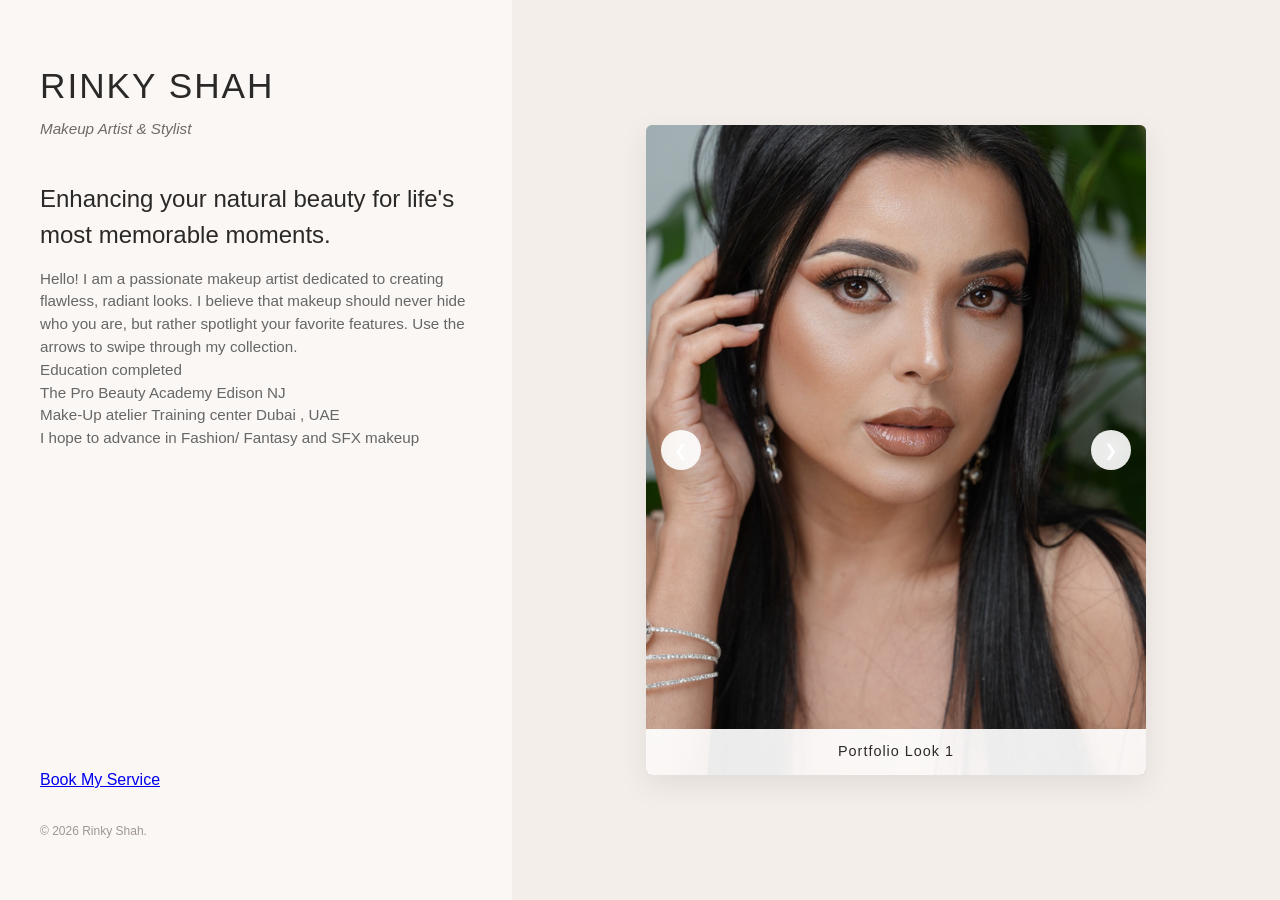
<file: index.html>
<!DOCTYPE html>
<html lang="en">
<head>
    <meta charset="UTF-8">
    <meta name="viewport" content="width=device-width, initial-scale=1.0">
    <title>Rinky Shah | Makeup Artist Portfolio</title>
    <link rel="stylesheet" href="style.css">
</head>
<body>

    <div class="container">
        
        <div class="left-panel">
            <div>
                <header>
                    <h1>Rinky Shah</h1>
                    <p>Makeup Artist & Stylist</p>
                </header>

                <div class="hero">
                    <h2>Enhancing your natural beauty for life's most memorable moments.</h2>
                    <p>Hello! I am a passionate makeup artist dedicated to creating flawless, radiant looks. I believe that makeup should never hide who you are, but rather spotlight your favorite features. Use the arrows to swipe through my collection.</p>
                    <p>Education completed <br >
                    The Pro Beauty Academy Edison NJ<br>
                    Make-Up atelier Training center Dubai , UAE</p>
                    <p>I hope to advance in Fashion/ Fantasy and SFX makeup  </p>
                </div>
            </div>

            <div>
                <a href="contact.html" class="booking-btn-link">Book My Service</a>
                <footer>
                    <p>&copy; 2026 Rinky Shah.</p>
                </footer>
            </div>
        </div>

        <div class="right-panel">
            <div class="carousel-container">
                <button class="carousel-btn prev-btn" onclick="moveSlide(-1)">&#10094;</button>
                <button class="carousel-btn next-btn" onclick="moveSlide(1)">&#10095;</button>

                <div class="carousel-slides" id="carouselSlides"></div>
            </div>
        </div>

    </div>

    <script>
        const myPhotos = [
            { filename: 'IMG_1057.jpeg', caption: 'Portfolio Look 1' },
            { filename: 'IMG_1422.jpeg', caption: 'Portfolio Look 2' },
            { filename: 'IMG_1426.jpeg', caption: 'Portfolio Look 3' },
            { filename: 'IMG_1663.jpeg', caption: 'Portfolio Look 4' },
            { filename: 'IMG_1718.jpeg', caption: 'Portfolio Look 5' },
            { filename: 'IMG_1736.jpeg', caption: 'Portfolio Look 6' },
            { filename: 'IMG_2943.jpeg', caption: 'Portfolio Look 7' },
            { filename: 'IMG_3035.jpeg', caption: 'Portfolio Look 8' },
            { filename: 'IMG_3503.jpg',  caption: 'Portfolio Look 9' }, 
            { filename: 'IMG_3953.jpeg', caption: 'Portfolio Look 10' },
            { filename: 'IMG_3996.jpg',  caption: 'Portfolio Look 11' }, 
            { filename: 'IMG_4477.jpeg', caption: 'Portfolio Look 12' },
            { filename: 'IMG_4481.jpeg', caption: 'Portfolio Look 13' },
            { filename: 'IMG_4486.jpeg', caption: 'Portfolio Look 14' },
            { filename: 'IMG_4866.jpeg', caption: 'Portfolio Look 15' },
            { filename: 'IMG_4868.jpeg', caption: 'Portfolio Look 16' },
            { filename: 'Untitled design.jpeg', caption: 'Portfolio Look 17' }
        ];

        const slidesContainer = document.getElementById('carouselSlides');
        
        myPhotos.forEach(photo => {
            const slide = document.createElement('div');
            slide.className = 'carousel-slide';
            slide.innerHTML = `
                <img src="images/${photo.filename}" alt="${photo.caption}">
                <div class="carousel-caption">${photo.caption}</div>
            `;
            slidesContainer.appendChild(slide);
        });

        let currentSlide = 0;
        const totalSlides = myPhotos.length;

        function moveSlide(direction) {
            currentSlide += direction;
            if (currentSlide >= totalSlides) currentSlide = 0;
            if (currentSlide < 0) currentSlide = totalSlides - 1;
            slidesContainer.style.transform = `translateX(-${currentSlide * 100}%)`;
        }
    </script>

</body>
</html>
</file>
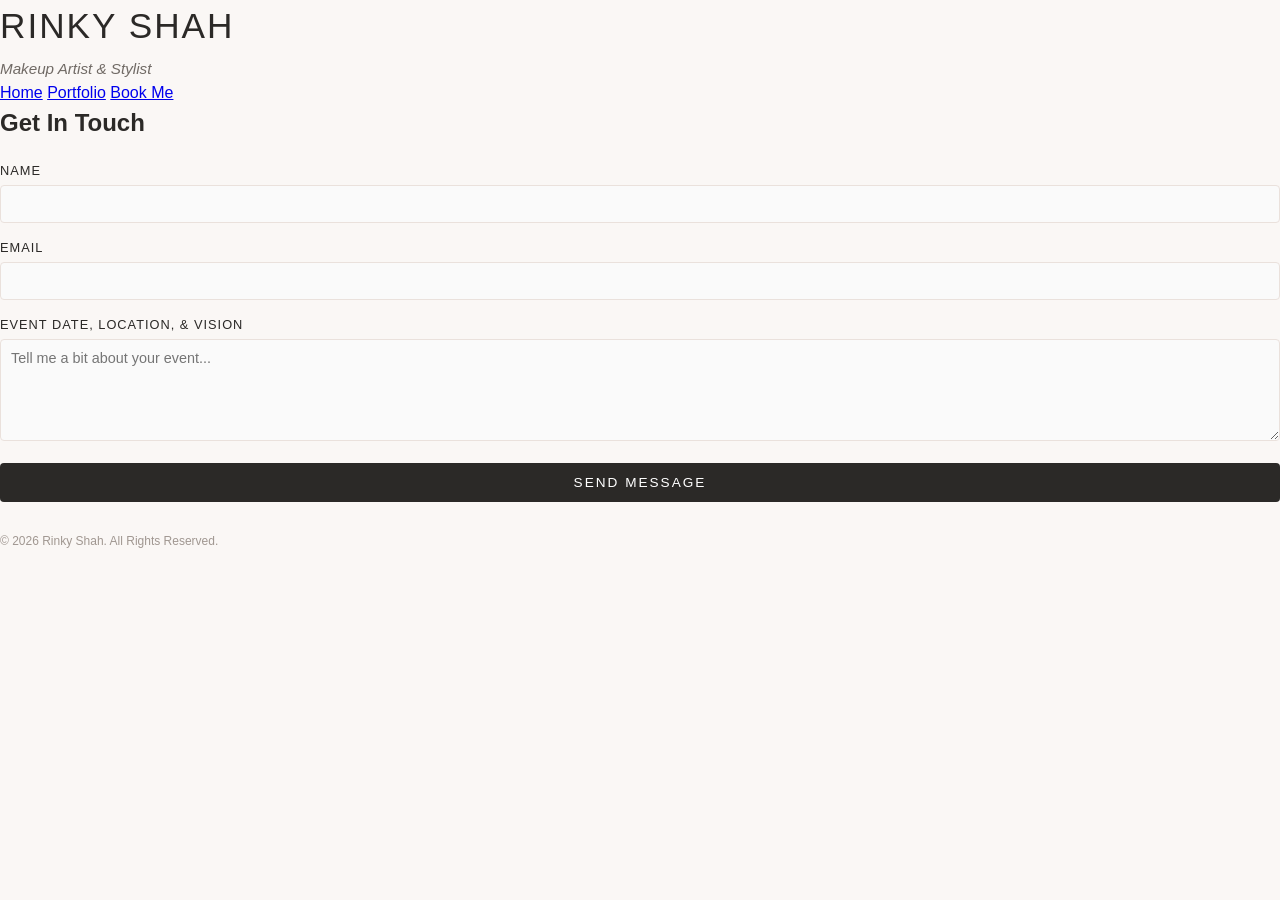
<file: contact.html>
<!DOCTYPE html>
<html lang="en">
<head>
    <meta charset="UTF-8">
    <meta name="viewport" content="width=device-width, initial-scale=1.0">
    <title>Book Me | [Your Name]</title>
    <link rel="stylesheet" href="style.css">
</head>
<body>

    <header>
        <h1>Rinky Shah</h1>
        <p>Makeup Artist & Stylist</p>
        <nav>
            <a href="index.html">Home</a>
            <a href="portfolio.html">Portfolio</a>
            <a href="contact.html">Book Me</a>
        </nav>
    </header>

    <main>
        <section id="contact">
            <h2 class="section-title">Get In Touch</h2>
            <form class="contact-form" action="https://formspree.io/f/YOUR_FORMSPREE_ID" method="POST">
                <div class="form-group">
                    <label for="name">Name</label>
                    <input type="text" id="name" name="name" required>
                </div>
                <div class="form-group">
                    <label for="email">Email</label>
                    <input type="email" id="email" name="email" required>
                </div>
                <div class="form-group">
                    <label for="message">Event Date, Location, & Vision</label>
                    <textarea id="message" name="message" rows="5" required placeholder="Tell me a bit about your event..."></textarea>
                </div>
                <button type="submit">Send Message</button>
            </form>
        </section>
    </main>

    <footer>
        <p>&copy; 2026 Rinky Shah. All Rights Reserved.</p>
    </footer>

</body>
</html>
</file>
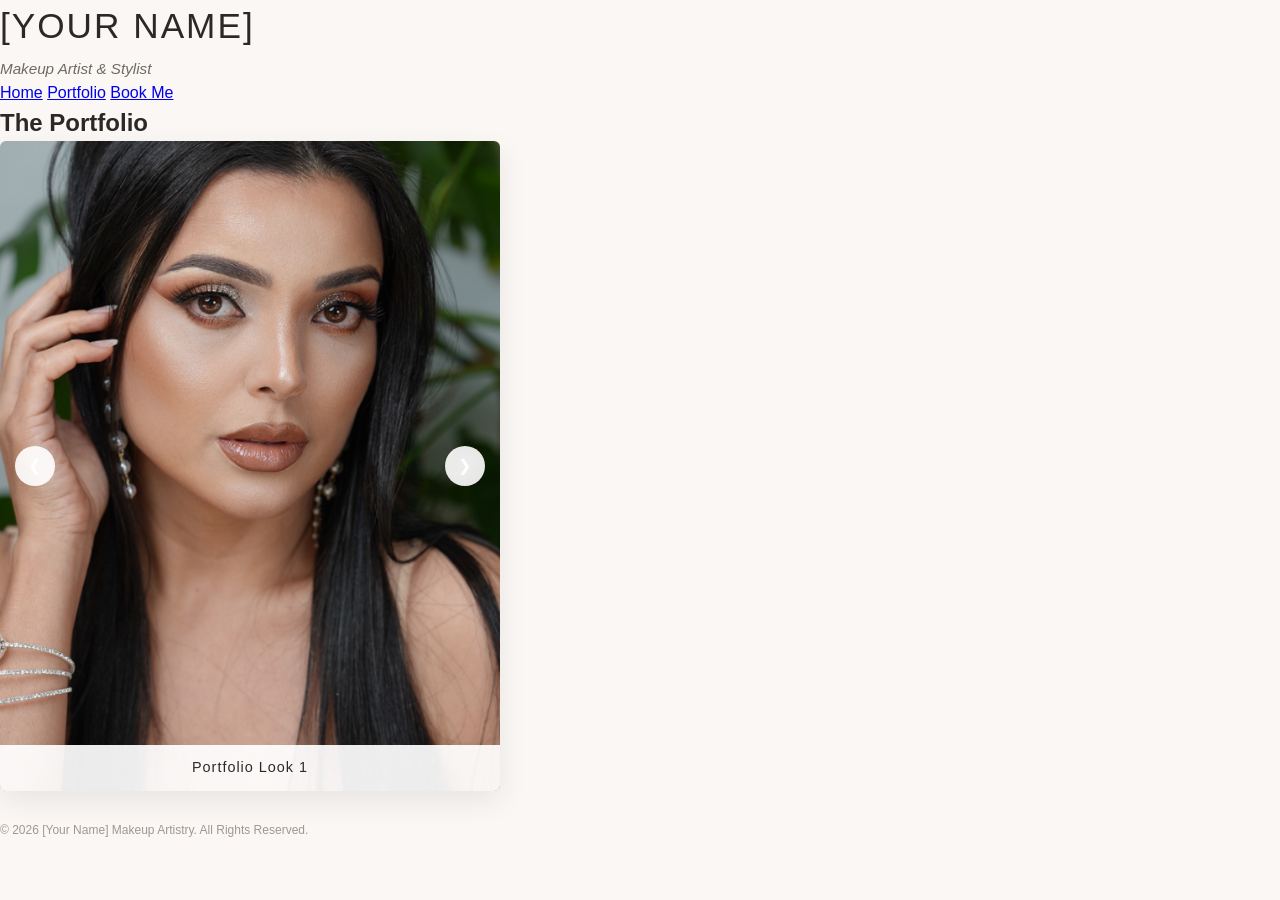
<file: portfolio.html>
<!DOCTYPE html>
<html lang="en">
<head>
    <meta charset="UTF-8">
    <meta name="viewport" content="width=device-width, initial-scale=1.0">
    <title>Portfolio | Makeup Artistry</title>
    <link rel="stylesheet" href="style.css">
</head>
<body>

    <header>
        <h1>[Your Name]</h1>
        <p>Makeup Artist & Stylist</p>
        <nav>
            <a href="index.html">Home</a>
            <a href="portfolio.html">Portfolio</a>
            <a href="contact.html">Book Me</a>
        </nav>
    </header>

    <main>
        <section id="portfolio-carousel">
            <h2 class="section-title">The Portfolio</h2>
            
            <div class="carousel-container">
                <button class="carousel-btn prev-btn" onclick="moveSlide(-1)">&#10094;</button>
                <button class="carousel-btn next-btn" onclick="moveSlide(1)">&#10095;</button>

                <div class="carousel-slides" id="carouselSlides"></div>
            </div>
        </section>
    </main>

    <footer>
        <p>&copy; 2026 [Your Name] Makeup Artistry. All Rights Reserved.</p>
    </footer>

    <script>
        // Your exact files from the screenshot 
        // You can change the 'caption' text below to label each specific look!
        const myPhotos = [
            { filename: 'IMG_1057.jpeg', caption: 'Portfolio Look 1' },
            { filename: 'IMG_1422.jpeg', caption: 'Portfolio Look 2' },
            { filename: 'IMG_1426.jpeg', caption: 'Portfolio Look 3' },
            { filename: 'IMG_1663.jpeg', caption: 'Portfolio Look 4' },
            { filename: 'IMG_1718.jpeg', caption: 'Portfolio Look 5' },
            { filename: 'IMG_1736.jpeg', caption: 'Portfolio Look 6' },
            { filename: 'IMG_2943.jpeg', caption: 'Portfolio Look 7' },
            { filename: 'IMG_3035.jpeg', caption: 'Portfolio Look 8' },
            { filename: 'IMG_3503.jpg',  caption: 'Portfolio Look 9' }, // Converted
            { filename: 'IMG_3953.jpeg', caption: 'Portfolio Look 10' },
            { filename: 'IMG_3996.jpg',  caption: 'Portfolio Look 11' }, // Converted
            { filename: 'IMG_4477.jpeg', caption: 'Portfolio Look 12' },
            { filename: 'IMG_4481.jpeg', caption: 'Portfolio Look 13' },
            { filename: 'IMG_4486.jpeg', caption: 'Portfolio Look 14' },
            { filename: 'IMG_4866.jpeg', caption: 'Portfolio Look 15' },
            { filename: 'IMG_4868.jpeg', caption: 'Portfolio Look 16' },
            { filename: 'Untitled design.jpeg', caption: 'Portfolio Look 17' }
        ];

        // This code dynamically injects the images into your slider layout
        const slidesContainer = document.getElementById('carouselSlides');
        
        myPhotos.forEach(photo => {
            const slide = document.createElement('div');
            slide.className = 'carousel-slide';
            slide.innerHTML = `
                <img src="images/${photo.filename}" alt="${photo.caption}">
                <div class="carousel-caption">${photo.caption}</div>
            `;
            slidesContainer.appendChild(slide);
        });

        // Carousel Sliding Mechanism
        let currentSlide = 0;
        const totalSlides = myPhotos.length;

        function moveSlide(direction) {
            currentSlide += direction;

            if (currentSlide >= totalSlides) {
                currentSlide = 0;
            } else if (currentSlide < 0) {
                currentSlide = totalSlides - 1;
            }

            slidesContainer.style.transform = `translateX(-${currentSlide * 100}%)`;
        }
    </script>

</body>
</html>
</file>
<file: style.css>
:root {
    --bg-color: #faf7f5;
    --text-color: #2b2927;
    --accent-color: #d4b2a7;
    --card-bg: #ffffff;
}

* {
    margin: 0;
    padding: 0;
    box-sizing: border-box;
    font-family: 'Playfair Display', 'Didot', 'Helvetica Neue', sans-serif;
}

body {
    background-color: var(--bg-color);
    color: var(--text-color);
    line-height: 1.5;
}

/* --- THE SPLIT SCREEN LAYOUT --- */
.container {
    display: flex;
    min-height: 100vh;
    width: 100%;
}

/* Left Column: Fixed Information Panel */
.left-panel {
    width: 40%;
    padding: 40px;
    display: flex;
    flex-direction: column;
    justify-content: space-between; /* Pushes content cleanly down the panel */
    background-color: var(--bg-color);
    position: fixed; /* Keeps info static while user interacts with photos */
    left: 0;
    top: 0;
    bottom: 0;
    overflow-y: auto; /* Adds an individual scroll if your bio/form is long */
}

/* Right Column: Portfolio Display Area */
.right-panel {
    width: 60%;
    margin-left: 40%; /* Pushes this panel over so it doesn't hide behind the left panel */
    padding: 40px;
    display: flex;
    align-items: center;
    justify-content: center;
    background-color: #f3eee9; /* Subtle contrast background for photos */
}

/* --- Left Panel Typography & Headers --- */
header h1 {
    font-size: 2.2rem;
    letter-spacing: 2px;
    text-transform: uppercase;
    font-weight: 300;
    margin-bottom: 5px;
}

header p {
    font-style: italic;
    color: #706a65;
    font-size: 0.95rem;
}

.hero {
    margin: 40px 0;
}

.hero h2 {
    font-size: 1.5rem;
    font-weight: 300;
    margin-bottom: 15px;
}

.hero p {
    color: #666;
    font-size: 0.95rem;
}

/* --- Carousel Sizing (Right Side) --- */
.carousel-container {
    position: relative;
    width: 100%;
    max-width: 500px; /* Perfectly bounds your vertical photo frame */
    overflow: hidden;
    border-radius: 6px;
    box-shadow: 0 10px 30px rgba(0,0,0,0.08);
}

.carousel-slides {
    display: flex;
    transition: transform 0.4s ease-in-out;
}

.carousel-slide {
    min-width: 100%;
    position: relative;
}

.carousel-slide img {
    width: 100%;
    height: 650px; /* Tall, beautiful portrait cropping */
    object-fit: cover;
    display: block;
}

.carousel-caption {
    position: absolute;
    bottom: 0;
    left: 0;
    right: 0;
    background: rgba(255, 255, 255, 0.92);
    padding: 12px;
    text-align: center;
    font-size: 0.9rem;
    letter-spacing: 1px;
}

/* Arrows */
.carousel-btn {
    position: absolute;
    top: 50%;
    transform: translateY(-50%);
    background: rgba(255, 255, 255, 0.9);
    border: none;
    width: 40px;
    height: 40px;
    border-radius: 50%;
    font-size: 1rem;
    cursor: pointer;
    display: flex;
    align-items: center;
    justify-content: center;
    transition: background 0.3s;
    z-index: 10;
}

.carousel-btn:hover {
    background: var(--accent-color);
    color: white;
}

.prev-btn { left: 15px; }
.next-btn { right: 15px; }

/* --- Booking Form --- */
.contact-form {
    width: 100%;
    margin-top: 20px;
}

.form-group {
    margin-bottom: 15px;
}

.form-group label {
    display: block;
    margin-bottom: 5px;
    font-size: 0.8rem;
    text-transform: uppercase;
    letter-spacing: 1px;
}

.form-group input, .form-group textarea {
    width: 100%;
    padding: 10px;
    border: 1px solid #eae1dc;
    background-color: #fafafa;
    border-radius: 4px;
    font-size: 0.9rem;
}

button {
    display: block;
    width: 100%;
    padding: 12px;
    background-color: var(--text-color);
    color: #fff;
    border: none;
    text-transform: uppercase;
    letter-spacing: 2px;
    font-size: 0.85rem;
    cursor: pointer;
    transition: background 0.3s;
    border-radius: 4px;
}

button:hover {
    background-color: var(--accent-color);
}

footer {
    font-size: 0.75rem;
    color: #a09791;
    margin-top: 30px;
}

/* --- MOBILE RESPONSIVE RULES --- */
/* If someone views on a phone, stack it back up into a normal scrolling layout automatically! */
@media (max-width: 900px) {
    .container {
        flex-direction: column;
    }
    .left-panel {
        width: 100%;
        position: relative;
        padding: 30px 20px;
    }
    .right-panel {
        width: 100%;
        margin-left: 0;
        padding: 10px 20px 40px 20px;
    }
    .carousel-slide img {
        height: 500px; /* Slightly shorter frame for phone viewports */
    }
}

/* --- THE SPLIT SCREEN SYSTEM --- */
.container {
    display: flex;       /* Forces the panels to sit side-by-side */
    width: 100%;
    min-height: 100vh;
}

/* Left Column: Fixed Info Panel */
.left-panel {
    width: 40%;          /* Takes up 40% of the screen width */
    padding: 60px 40px;
    display: flex;
    flex-direction: column;
    justify-content: space-between; 
    background-color: var(--bg-color);
    position: fixed;     /* Locks it to the left side */
    left: 0;
    top: 0;
    bottom: 0;
    z-index: 5;
}

/* Right Column: Portfolio Area */
.right-panel {
    width: 60%;          /* Takes up 60% of the screen width */
    margin-left: 40%;    /* Explicitly pushes it right so it doesn't hide under the left panel */
    min-height: 100vh;
    padding: 40px;
    display: flex;
    align-items: center;
    justify-content: center;
    background-color: #f3eee9; 
}
</file>
